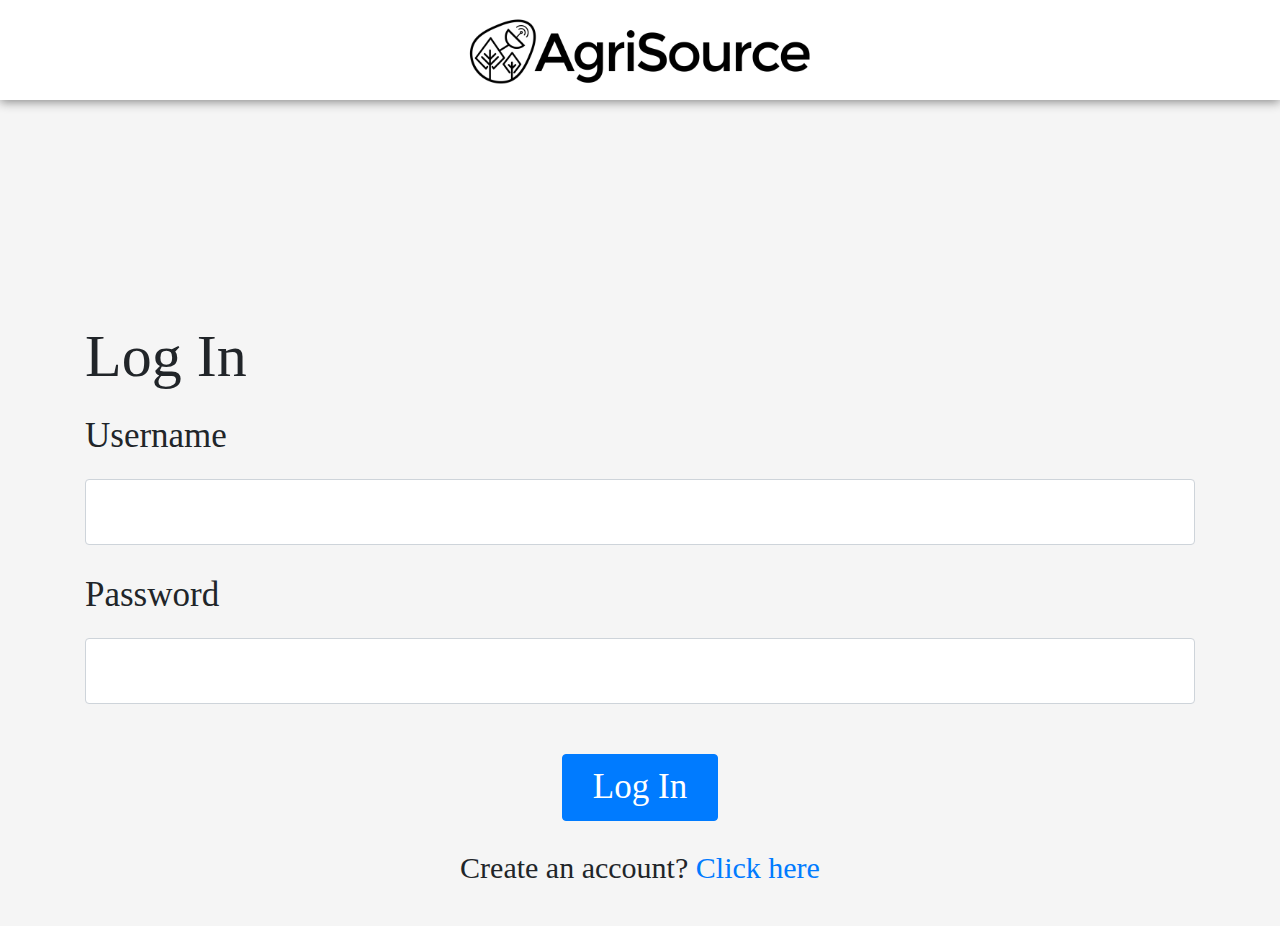
<file: asd.html>
<html>

<head> 
<title>GrowBudgetPlus</title>

<link href="css/bootstrap.css" rel="stylesheet">
<link href="css/style.css" rel="stylesheet">

</head>
<body class="bg"> 

	<div id="nav-top" class="nav-top-shadow"> 
	<center><img src="images/updated.png" class="brand" alt=""/></center>
	</div>

	
	<div class="loginBox">
		
		<div class="row">
			<div class="column">
	
				<h1> Log In </h1>
			</div>	
		</div>

		<div class="row" style="margin-top: 10px;">
			<p class="text-normal"> Username </p>
			<input type="text" class="form-control text-normal text-input"> 
		</div>	
		<br>

		<div class="row">
			<p class="text-normal"> Password </p>
			<input type="password" class="form-control text-normal text-input" >
		</div>	

		<div class="button">
			<center><button class="btn btn-primary text-normal"> Log In </button></center>
			<br>
			<p align="center" class="text-small"> Create an account? <a href="#" class="text-link"> Click here </a> </p>	
		</div>	

		</div>
			
	
	

</body>


</html>
</file>
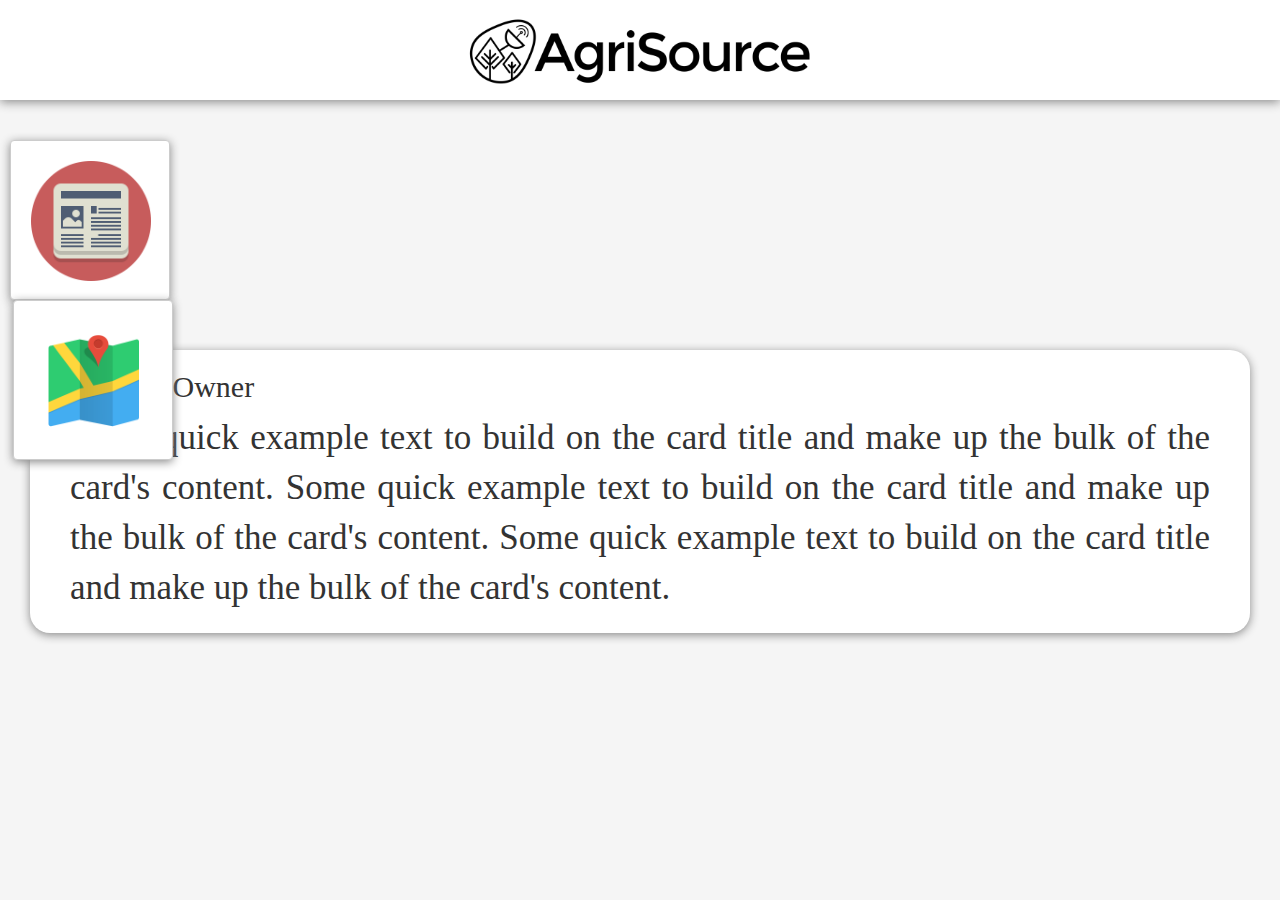
<file: dashboard.html>
<html>

<head> 
<title>GrowBudgetPlus</title>

<link href="css/bootstrap.min.css" rel="stylesheet">
<link rel="stylesheet" href="https://maxcdn.bootstrapcdn.com/bootstrap/3.3.7/css/bootstrap.min.css">
<link href="css/style.css" rel="stylesheet">
<script src="js/bootstrap.min.js"></script>
<script src="jquery/jquery.min.js"></script>
<script type="text/javascript" src="js/angular.min.js"></script>
<script type="text/javascript" src="js/route-angular.js"></script>
</head>


	<div id="nav-top" class="nav-top-shadow"> 
	<center><img src="images/updated.png" class="brand" alt=""/></center>
	</div>
<body class="bg">

<div class="optionBox" ng-app="agriSource">

    	<a href="!#" type="button" class="btn btn-default nav-buttons"><img class="optionButtons" src="images/news.png" /></a>

    	<a href="!#heatmap" type="button" class="btn btn-default nav-buttons text-big" style="margin-left: 1%;"><img class="optionButtons" src="images/map.png" /></a>

</div>

<div class="contentContainer">
	<div class="content">
	
		<div class="card-body">
    		<h5 class="text-small">Content Owner</h5>
    			<p class="text-normal">
    			Some quick example text to build on the card title and make up the bulk of the card's content. Some quick example text to build on the card title and make up the bulk of the card's content. Some quick example text to build on the card title and make up the bulk of the card's content.
    			</p>
     		</div>
	</div>
</div>


</div>
<script type="text/javascript">
	var app = angular.module("agriSource", ["ngRoute"]);
	app.config(function($routeProvider){
		$routeProvider.when("/",{
			templateUrl : "dashboard.html",
			controller : "dashboardController"
		}).when("/heatmap",{

		})
	});
</script>

</body>
</html>
</file>
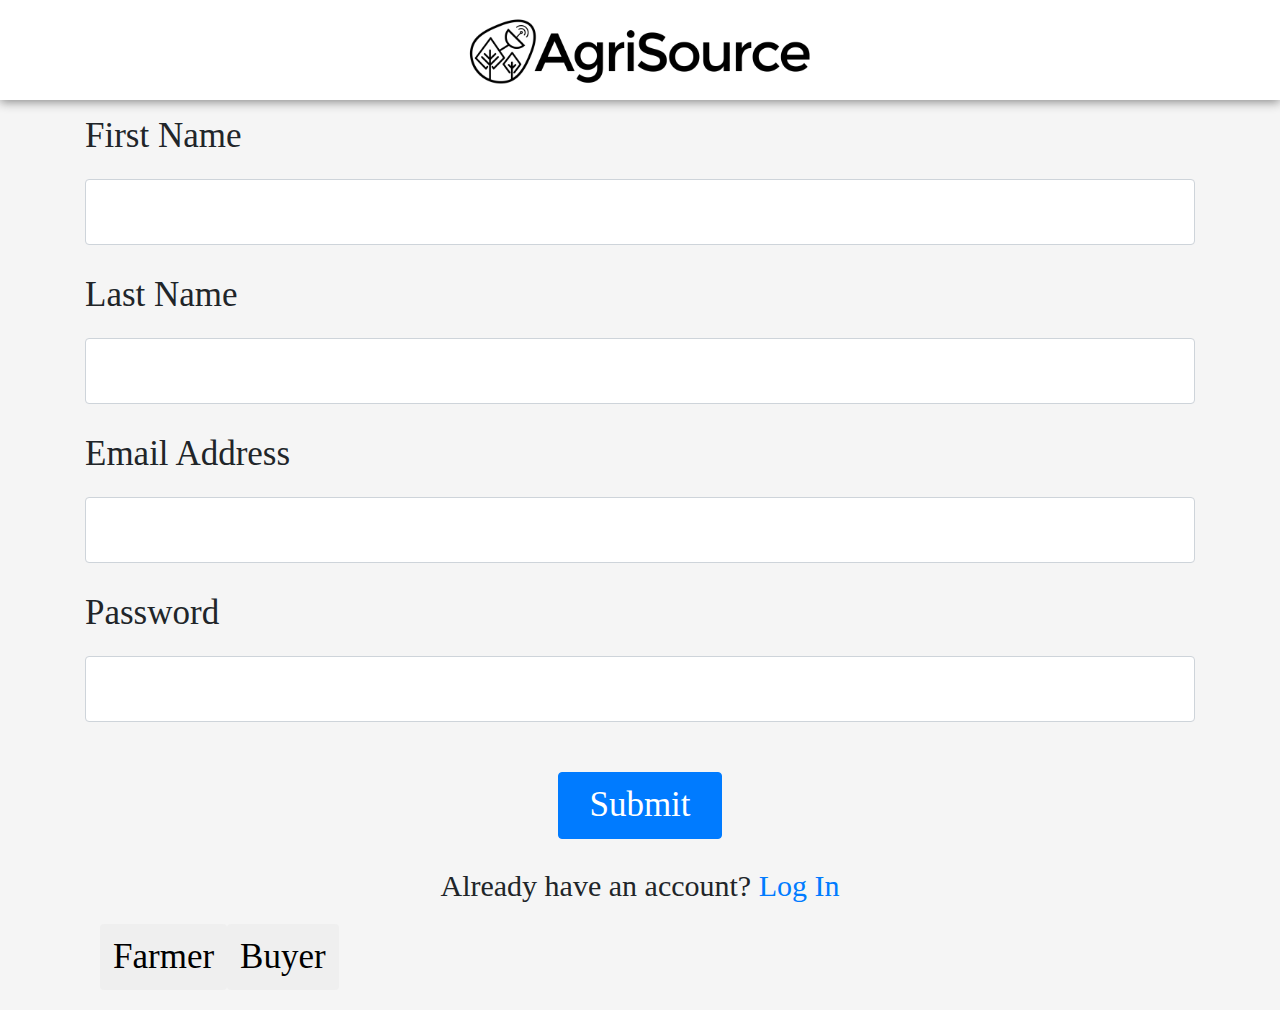
<file: register.html>
<html>

<head> 
<title>GrowBudgetPlus</title>
	
<link href="css/bootstrap.css" rel="stylesheet">
<link href="css/style.css" rel="stylesheet">

</head>
<body class="bg"> 

	<div id="nav-top" class="nav-top-shadow"> 
	<center><img src="images/updated.png" class="brand" alt=""/></center>
	</div>

	
	<div class="RegisterBox">
		
		<div class="row">
			<div class="column">
	
				<h1> Create your account </h1>
			</div>	
		</div>

		<div class="row" style="margin-top: 10px;">
			
		<p class="text-normal"> First Name </p>
			<input type="text" class="form-control text-normal text-input"> 
		</div>	
		<br>
		<div class="row">
			<p class="text-normal"> Last Name </p>
			<input type="text" class="form-control text-normal text-input" >
		</div>
		<br>
		<div class="row">
			<p class="text-normal"> Email Address </p>
			<input type="text" class="form-control text-normal text-input" >
		</div>	
		<br>
		<div class="row">
			<p class="text-normal"> Password </p>
			<input type="password" class="form-control text-normal text-input" >
		</div>		

		<div class="button">
			<center><button class="btn btn-primary text-normal"> Submit</button></center>
			<br>
			<p align="center" class="text-small"> Already have an account? <a href="#" class="text-link"> Log In </a> </p>	
		</div>	

		<div class="row" style="margin:0 auto;">
			<div class="column">
				<button class="btn occupation text-normal"> Farmer </button>
			</div>

			<div class="column">
				<button class="btn occupation text-normal"> Buyer </button>
			</div>
		</div>



	</div>
			
	
	

</body>


</html>
</file>
<file: css/style.css>
.bg {
	
background-color: rgba(245,245,245,1);
}

#nav-top {
  padding: 10px;
  position: fixed;
  top: 0;
  left: 0;
  z-index: 10;
  width: 100%;
  height: 100px;
  background-color: white;
}

.nav-top-shadow {

box-shadow: 0px 2px 10px #888888;

}

img.brand {
	margin-top:5px;
	width:360px;
}

h1 {
	font-size: 60px;
	font-family: Montserrat;

}
.RegisterBox {
  padding-right: 100px;
  padding-left: 100px;
  padding-bottom: 20px;
  padding-top: 20px;

}
.loginBox {
  position:absolute;
  margin-top:300px;
  width: 100%;
  padding-right: 100px;
  padding-left: 100px;
  padding-bottom: 20px;
  padding-top: 20px;
 
}
.btn-primary {
	padding-left:30px;
	padding-right:30px;

}
.text-input{
	width: 100%;
}

.text-normal{

	font-size: 35px;
	font-family: Montserrat;
}
.text-big {
	font-size: 30px;
	font-family: Montserrat;

}
.text-small{

	font-size: 30px;
	font-family: Montserrat;
}

.button {

	margin-top: 50px;

}

btn.occupation {
color: black;
}

.nav-buttons {
	height: 160px;
	width: 160px;
	padding: 20px;
	box-shadow: 0px 2px 10px #888888;

}

.optionButtons {
	margin: 0 auto;
	width:120px;
	height: 120px;

}
.optionBox {

	margin-top: -170px;
	z-index: 600;
	position: fixed;
	padding: 10px;
}
.contentContainer {
margin-top:300px;
padding:30px;
width
}

.content {

width:100%;
margin-top: 20px;
}

.card-body {

	background-color: white;
	padding: 40px;
	padding-top: 10px;
	padding-bottom: 10px;
	text-align: justify;
	border-radius: 20px;
	box-shadow: 0px 2px 10px #888888;
}

.searchBar {

	height: 100px;	
}

.mapContainer {


}
</file>
